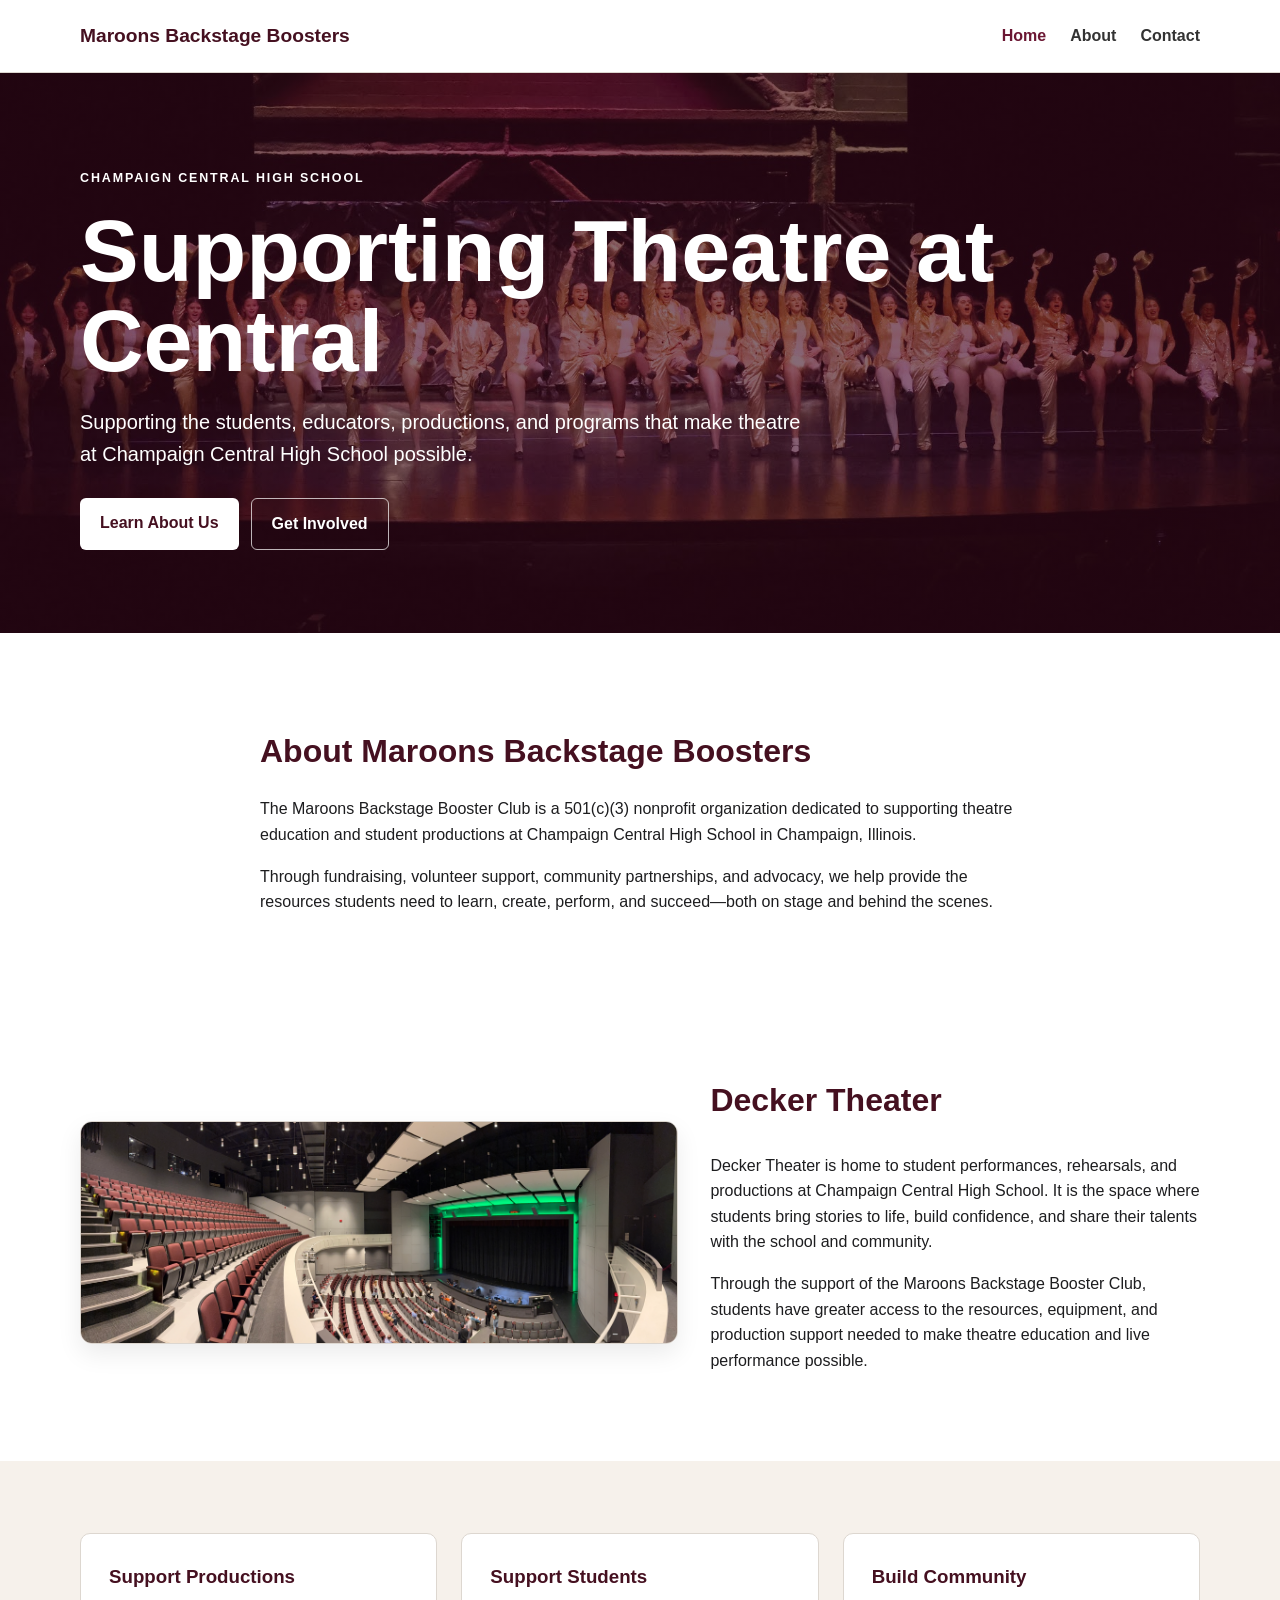
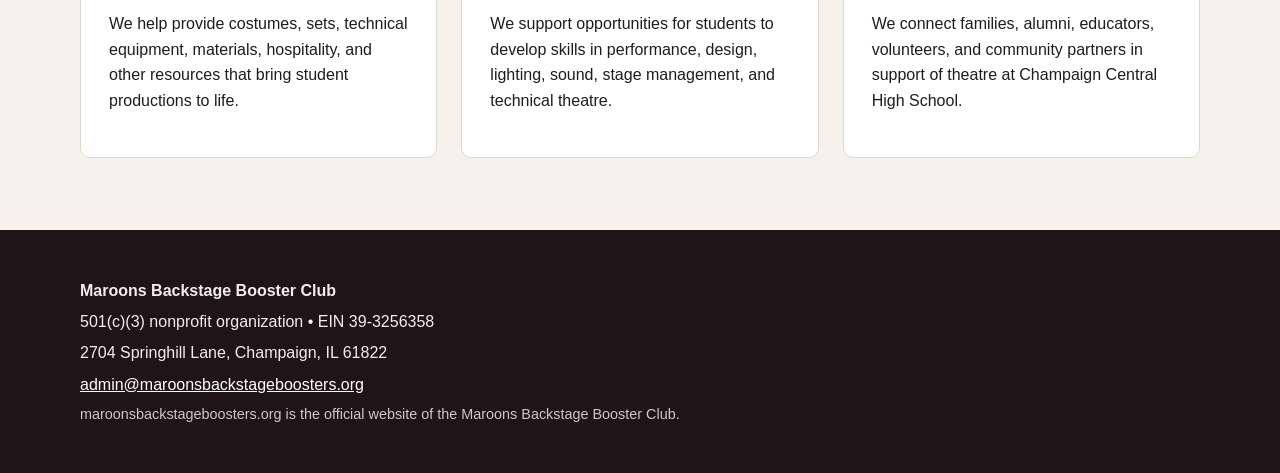
<file: index.html>
<!doctype html>
<html lang="en">
<head>
  <meta charset="utf-8">
  <meta name="viewport" content="width=device-width, initial-scale=1">
  <title>Maroons Backstage Booster Club</title>
  <meta name="description" content="Official website of the Maroons Backstage Booster Club, supporting theatre at Champaign Central High School.">
  <link rel="stylesheet" href="styles.css">
</head>
<body>
<header class="site-header">
  <div class="wrap nav-wrap">
    <a class="brand" href="index.html">Maroons Backstage Boosters</a>
    <nav>
      <a class="active" href="index.html">Home</a>
      <a href="about.html">About</a>
      <a href="contact.html">Contact</a>
    </nav>
  </div>
</header>

<main>
  <section class="hero">
    <div class="wrap hero-content">
      <p class="eyebrow">Champaign Central High School</p>
      <h1>Supporting Theatre at Central</h1>
      <p class="lead">Supporting the students, educators, productions, and programs that make theatre at Champaign Central High School possible.</p>
      <div class="buttons">
        <a class="btn primary" href="about.html">Learn About Us</a>
        <a class="btn secondary" href="contact.html">Get Involved</a>
      </div>
    </div>
  </section>

  <section class="section">
    <div class="wrap narrow">
      <h2>About Maroons Backstage Boosters</h2>
      <p>The Maroons Backstage Booster Club is a 501(c)(3) nonprofit organization dedicated to supporting theatre education and student productions at Champaign Central High School in Champaign, Illinois.</p>
      <p>Through fundraising, volunteer support, community partnerships, and advocacy, we help provide the resources students need to learn, create, perform, and succeed—both on stage and behind the scenes.</p>
    </div>
  </section>
<section class="theater-section">
  <div class="wrap theater-grid">
    <div class="theater-image">
      <img src="images/theater.JPG" alt="Decker Theater at Champaign Central High School">
    </div>
    <div class="theater-text">
      <h2>Decker Theater</h2>
      <p>
        Decker Theater is home to student performances, rehearsals, and productions at
        Champaign Central High School. It is the space where students bring stories to life,
        build confidence, and share their talents with the school and community.
      </p>
      <p>
        Through the support of the Maroons Backstage Booster Club, students have greater access
        to the resources, equipment, and production support needed to make theatre education and
        live performance possible.
      </p>
    </div>
  </div>
</section>
  <section class="section alt">
    <div class="wrap cards">
      <article class="card">
        <h3>Support Productions</h3>
        <p>We help provide costumes, sets, technical equipment, materials, hospitality, and other resources that bring student productions to life.</p>
      </article>
      <article class="card">
        <h3>Support Students</h3>
        <p>We support opportunities for students to develop skills in performance, design, lighting, sound, stage management, and technical theatre.</p>
      </article>
      <article class="card">
        <h3>Build Community</h3>
        <p>We connect families, alumni, educators, volunteers, and community partners in support of theatre at Champaign Central High School.</p>
      </article>
    </div>
  </section>
</main>

<footer>
  <div class="wrap footer-inner">
    <p><strong>Maroons Backstage Booster Club</strong></p>
    <p>501(c)(3) nonprofit organization • EIN 39-3256358</p>
    <p>2704 Springhill Lane, Champaign, IL 61822</p>
    <p><a href="mailto:admin@maroonsbackstageboosters.org">admin@maroonsbackstageboosters.org</a></p>
    <p class="small">maroonsbackstageboosters.org is the official website of the Maroons Backstage Booster Club.</p>
  </div>
</footer>
</body>
</html>
</file>
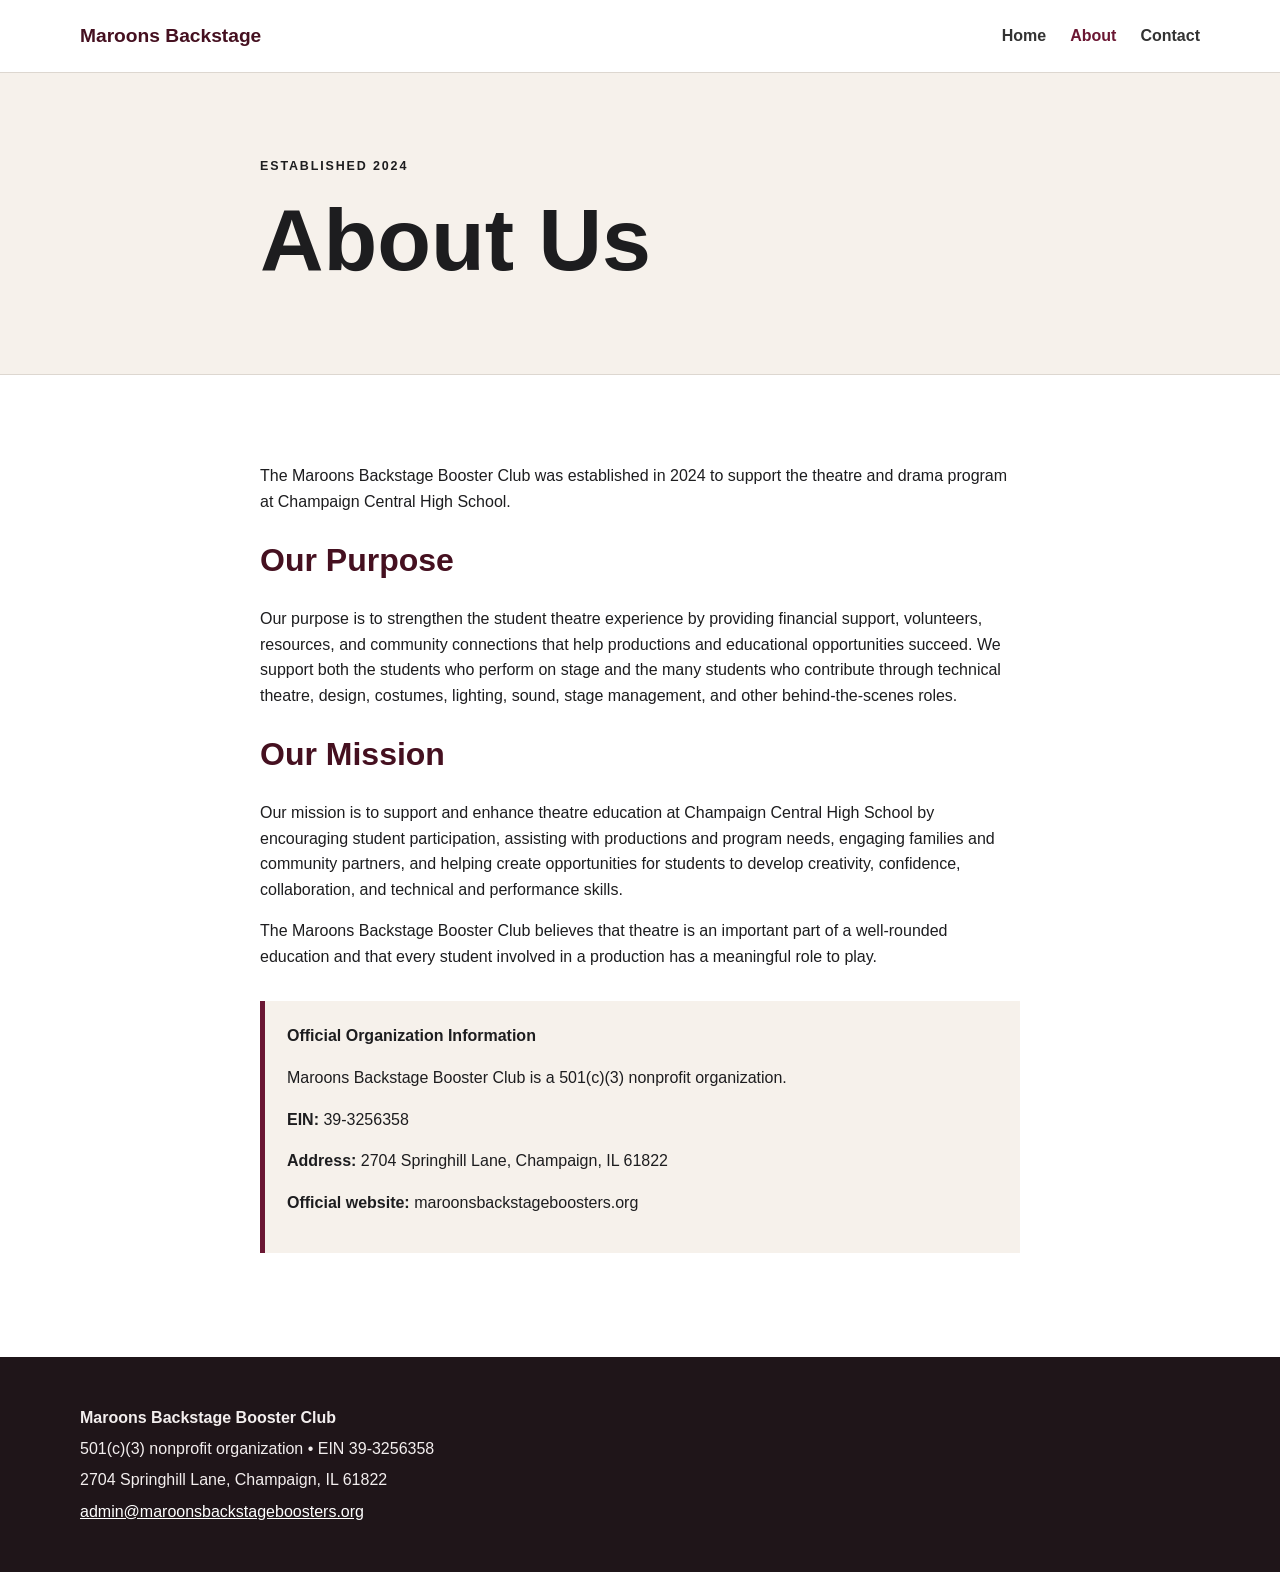
<file: about.html>
<!doctype html>
<html lang="en">
<head>
  <meta charset="utf-8">
  <meta name="viewport" content="width=device-width, initial-scale=1">
  <title>About | Maroons Backstage Booster Club</title>
  <meta name="description" content="Learn about the mission and purpose of the Maroons Backstage Booster Club.">
  <link rel="stylesheet" href="styles.css">
</head>
<body>
<header class="site-header">
  <div class="wrap nav-wrap">
    <a class="brand" href="index.html">Maroons Backstage</a>
    <nav>
      <a href="index.html">Home</a>
      <a class="active" href="about.html">About</a>
      <a href="contact.html">Contact</a>
    </nav>
  </div>
</header>

<main>
  <section class="page-hero">
    <div class="wrap narrow">
      <p class="eyebrow">Established 2024</p>
      <h1>About Us</h1>
    </div>
  </section>

  <section class="section">
    <div class="wrap narrow">
      <p>The Maroons Backstage Booster Club was established in 2024 to support the theatre and drama program at Champaign Central High School.</p>

      <h2>Our Purpose</h2>
      <p>Our purpose is to strengthen the student theatre experience by providing financial support, volunteers, resources, and community connections that help productions and educational opportunities succeed. We support both the students who perform on stage and the many students who contribute through technical theatre, design, costumes, lighting, sound, stage management, and other behind-the-scenes roles.</p>

      <h2>Our Mission</h2>
      <p>Our mission is to support and enhance theatre education at Champaign Central High School by encouraging student participation, assisting with productions and program needs, engaging families and community partners, and helping create opportunities for students to develop creativity, confidence, collaboration, and technical and performance skills.</p>

      <p>The Maroons Backstage Booster Club believes that theatre is an important part of a well-rounded education and that every student involved in a production has a meaningful role to play.</p>

      <div class="notice">
        <strong>Official Organization Information</strong>
        <p>Maroons Backstage Booster Club is a 501(c)(3) nonprofit organization.</p>
        <p><strong>EIN:</strong> 39-3256358</p>
        <p><strong>Address:</strong> 2704 Springhill Lane, Champaign, IL 61822</p>
        <p><strong>Official website:</strong> maroonsbackstageboosters.org</p>
      </div>
    </div>
  </section>
</main>

<footer>
  <div class="wrap footer-inner">
    <p><strong>Maroons Backstage Booster Club</strong></p>
    <p>501(c)(3) nonprofit organization • EIN 39-3256358</p>
    <p>2704 Springhill Lane, Champaign, IL 61822</p>
    <p><a href="mailto:admin@maroonsbackstageboosters.org">admin@maroonsbackstageboosters.org</a></p>
  </div>
</footer>
</body>
</html>
</file>
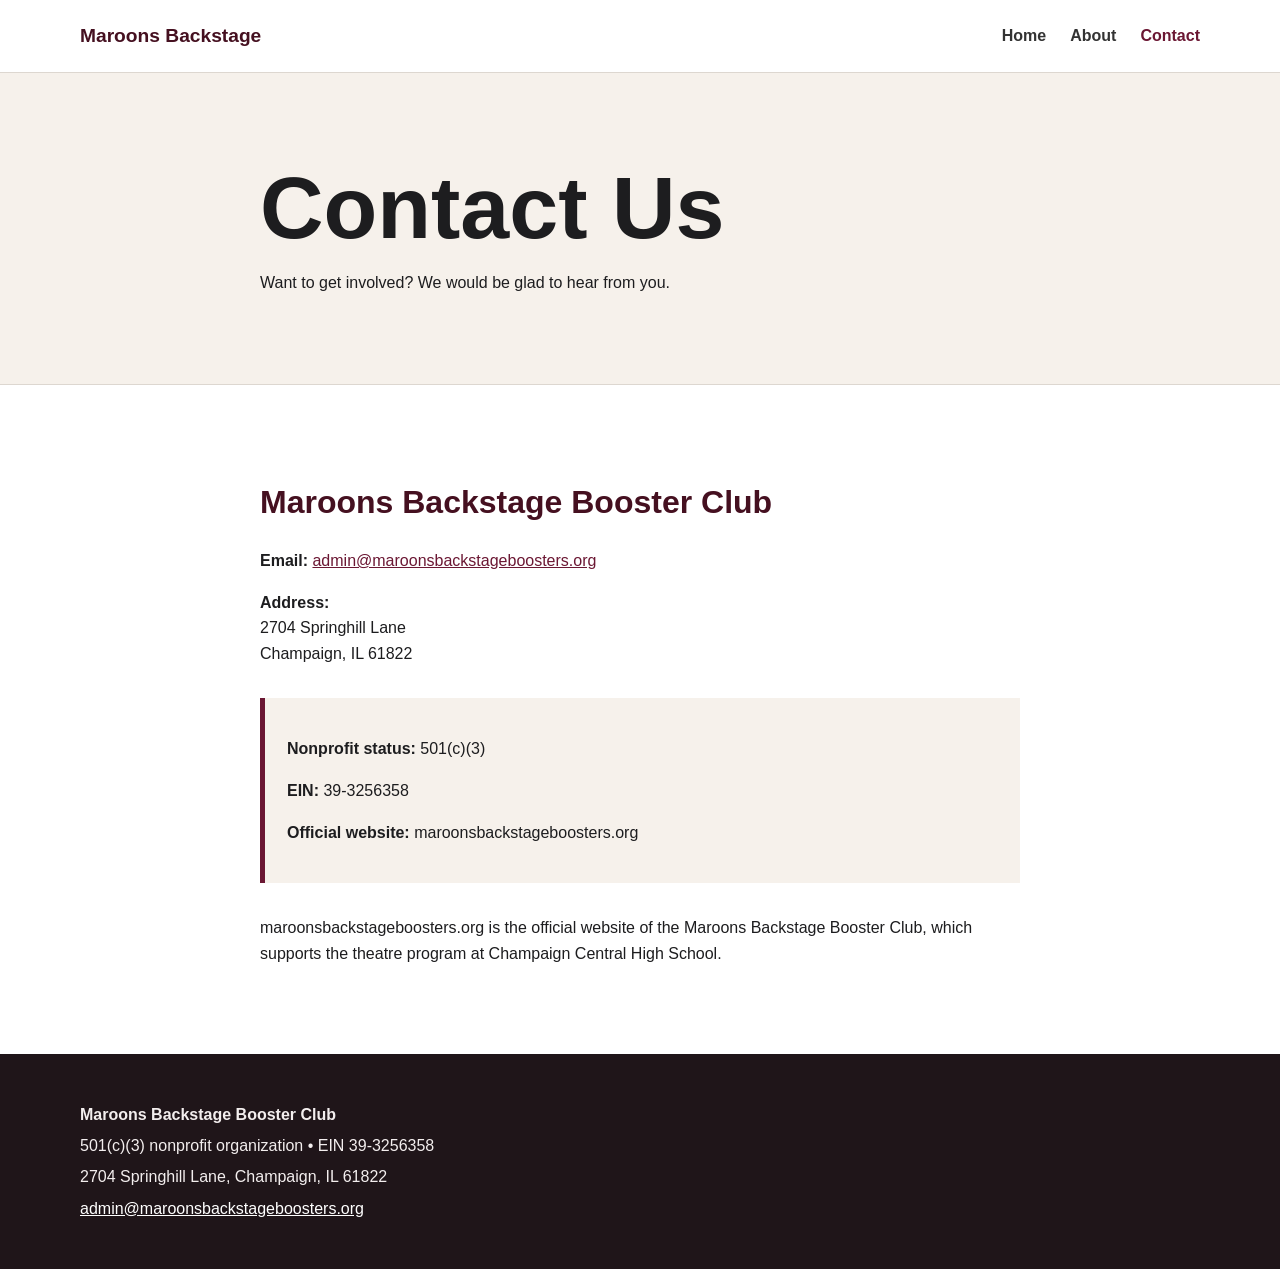
<file: contact.html>
<!doctype html>
<html lang="en">
<head>
  <meta charset="utf-8">
  <meta name="viewport" content="width=device-width, initial-scale=1">
  <title>Contact | Maroons Backstage Booster Club</title>
  <meta name="description" content="Contact the Maroons Backstage Booster Club.">
  <link rel="stylesheet" href="styles.css">
</head>
<body>
<header class="site-header">
  <div class="wrap nav-wrap">
    <a class="brand" href="index.html">Maroons Backstage</a>
    <nav>
      <a href="index.html">Home</a>
      <a href="about.html">About</a>
      <a class="active" href="contact.html">Contact</a>
    </nav>
  </div>
</header>

<main>
  <section class="page-hero">
    <div class="wrap narrow">
      <h1>Contact Us</h1>
      <p class="lead">Want to get involved? We would be glad to hear from you.</p>
    </div>
  </section>

  <section class="section">
    <div class="wrap narrow">
      <h2>Maroons Backstage Booster Club</h2>
      <p><strong>Email:</strong> <a href="mailto:admin@maroonsbackstageboosters.org">admin@maroonsbackstageboosters.org</a></p>
      <p><strong>Address:</strong><br>2704 Springhill Lane<br>Champaign, IL 61822</p>

      <div class="notice">
        <p><strong>Nonprofit status:</strong> 501(c)(3)</p>
        <p><strong>EIN:</strong> 39-3256358</p>
        <p><strong>Official website:</strong> maroonsbackstageboosters.org</p>
      </div>

      <p>maroonsbackstageboosters.org is the official website of the Maroons Backstage Booster Club, which supports the theatre program at Champaign Central High School.</p>
    </div>
  </section>
</main>

<footer>
  <div class="wrap footer-inner">
    <p><strong>Maroons Backstage Booster Club</strong></p>
    <p>501(c)(3) nonprofit organization • EIN 39-3256358</p>
    <p>2704 Springhill Lane, Champaign, IL 61822</p>
    <p><a href="mailto:admin@maroonsbackstageboosters.org">admin@maroonsbackstageboosters.org</a></p>
  </div>
</footer>
</body>
</html>
</file>
<file: styles.css>
*{box-sizing:border-box}
:root{--text:#1d1d1f;--muted:#666;--maroon:#6b1733;--maroon-dark:#451020;--cream:#f6f1eb;--border:#ddd7d0}
body{margin:0;font-family:Arial,Helvetica,sans-serif;color:var(--text);line-height:1.6}
a{color:var(--maroon)}
.wrap{width:min(1120px,calc(100% - 40px));margin:auto}.narrow{width:min(760px,100%);margin:auto}
.site-header{background:#fff;border-bottom:1px solid var(--border);position:sticky;top:0;z-index:20}
.nav-wrap{display:flex;align-items:center;justify-content:space-between;min-height:72px;gap:24px}
.brand{font-weight:800;text-decoration:none;color:var(--maroon-dark);font-size:1.2rem}
nav{display:flex;gap:24px;flex-wrap:wrap}nav a{text-decoration:none;color:#333;font-weight:600}nav a:hover,nav a.active{color:var(--maroon)}
.hero{
  min-height:560px;
  display:grid;
  align-items:center;
  background:
    linear-gradient(rgba(55,8,27,.60),rgba(55,8,27,.60)),
    url('images/Hero.jpg');
  background-size:cover;
  background-position:center;
  color:#fff;
}
.hero-content{padding:80px 0}.hero h1,.page-hero h1{font-size:clamp(2.6rem,7vw,5.5rem);line-height:1.02;margin:.2em 0}.hero .lead{max-width:740px;font-size:1.25rem}
.eyebrow{text-transform:uppercase;letter-spacing:.15em;font-weight:800;font-size:.78rem}
.buttons{display:flex;gap:12px;flex-wrap:wrap;margin-top:28px}.btn{display:inline-block;padding:12px 20px;border-radius:6px;text-decoration:none;font-weight:700}
.btn.primary{background:#fff;color:var(--maroon-dark)}.btn.secondary{border:1px solid rgba(255,255,255,.7);color:#fff}
.section{padding:72px 0}.section.alt{background:var(--cream)}.section h2{font-size:2rem;line-height:1.2;color:var(--maroon-dark)}
.cards{display:grid;grid-template-columns:repeat(3,1fr);gap:24px}.card{background:#fff;border:1px solid var(--border);border-radius:10px;padding:28px}.card h3{margin-top:0;color:var(--maroon-dark)}
.page-hero{padding:72px 0;background:var(--cream);border-bottom:1px solid var(--border)}
.notice{margin:32px 0;padding:22px;border-left:5px solid var(--maroon);background:var(--cream)}
footer{background:#1f1519;color:#f3eeee;padding:42px 0}footer a{color:#fff}.footer-inner p{margin:.35rem 0}.small{font-size:.9rem;color:#cfc7ca}
@media (max-width:760px){.nav-wrap{align-items:flex-start;flex-direction:column;padding:16px 0}.cards{grid-template-columns:1fr}}
.theater-section {
  padding: 72px 0;
  background: #fff;
}

.theater-grid {
  display: grid;
  grid-template-columns: 1.1fr 0.9fr;
  gap: 32px;
  align-items: center;
}

.theater-image img {
  width: 100%;
  display: block;
  border-radius: 12px;
  border: 1px solid var(--border);
  box-shadow: 0 10px 24px rgba(0, 0, 0, 0.08);
}

.theater-text h2 {
  margin-top: 0;
  font-size: 2rem;
  color: var(--maroon-dark);
}

.theater-text p {
  margin-bottom: 1rem;
}

@media (max-width: 760px) {
  .theater-grid {
    grid-template-columns: 1fr;
  }
}
</file>
